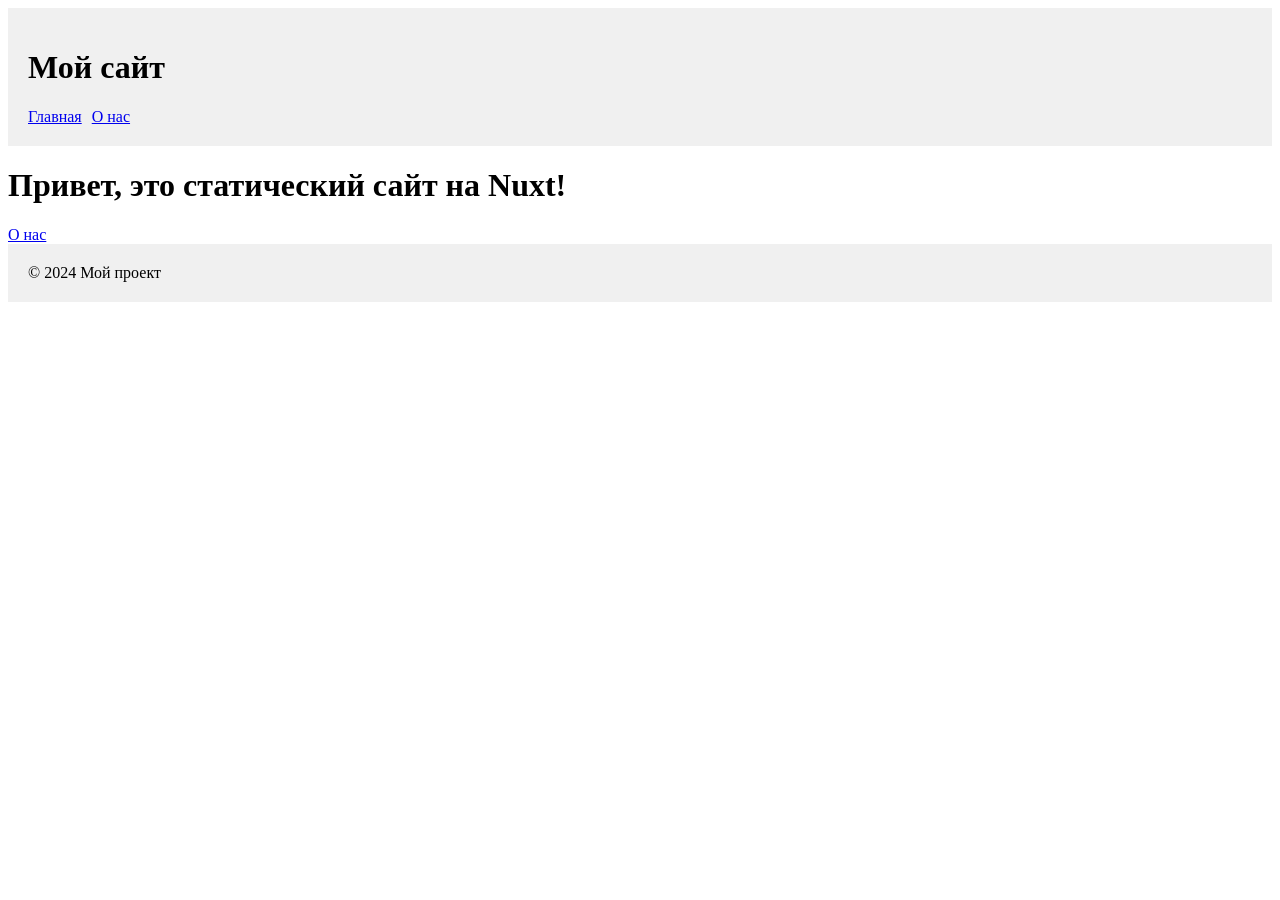
<file: index.html>
<!DOCTYPE html><html><head><meta charset="utf-8">
<meta name="viewport" content="width=device-width, initial-scale=1">
<style id="nuxt-ui-colors">@layer base {
  :root {
  --ui-color-primary-50: var(--color-green-50, oklch(98.2% 0.018 155.826));
  --ui-color-primary-100: var(--color-green-100, oklch(96.2% 0.044 156.743));
  --ui-color-primary-200: var(--color-green-200, oklch(92.5% 0.084 155.995));
  --ui-color-primary-300: var(--color-green-300, oklch(87.1% 0.15 154.449));
  --ui-color-primary-400: var(--color-green-400, oklch(79.2% 0.209 151.711));
  --ui-color-primary-500: var(--color-green-500, oklch(72.3% 0.219 149.579));
  --ui-color-primary-600: var(--color-green-600, oklch(62.7% 0.194 149.214));
  --ui-color-primary-700: var(--color-green-700, oklch(52.7% 0.154 150.069));
  --ui-color-primary-800: var(--color-green-800, oklch(44.8% 0.119 151.328));
  --ui-color-primary-900: var(--color-green-900, oklch(39.3% 0.095 152.535));
  --ui-color-primary-950: var(--color-green-950, oklch(26.6% 0.065 152.934));
  --ui-color-secondary-50: var(--color-blue-50, oklch(97% 0.014 254.604));
  --ui-color-secondary-100: var(--color-blue-100, oklch(93.2% 0.032 255.585));
  --ui-color-secondary-200: var(--color-blue-200, oklch(88.2% 0.059 254.128));
  --ui-color-secondary-300: var(--color-blue-300, oklch(80.9% 0.105 251.813));
  --ui-color-secondary-400: var(--color-blue-400, oklch(70.7% 0.165 254.624));
  --ui-color-secondary-500: var(--color-blue-500, oklch(62.3% 0.214 259.815));
  --ui-color-secondary-600: var(--color-blue-600, oklch(54.6% 0.245 262.881));
  --ui-color-secondary-700: var(--color-blue-700, oklch(48.8% 0.243 264.376));
  --ui-color-secondary-800: var(--color-blue-800, oklch(42.4% 0.199 265.638));
  --ui-color-secondary-900: var(--color-blue-900, oklch(37.9% 0.146 265.522));
  --ui-color-secondary-950: var(--color-blue-950, oklch(28.2% 0.091 267.935));
  --ui-color-success-50: var(--color-green-50, oklch(98.2% 0.018 155.826));
  --ui-color-success-100: var(--color-green-100, oklch(96.2% 0.044 156.743));
  --ui-color-success-200: var(--color-green-200, oklch(92.5% 0.084 155.995));
  --ui-color-success-300: var(--color-green-300, oklch(87.1% 0.15 154.449));
  --ui-color-success-400: var(--color-green-400, oklch(79.2% 0.209 151.711));
  --ui-color-success-500: var(--color-green-500, oklch(72.3% 0.219 149.579));
  --ui-color-success-600: var(--color-green-600, oklch(62.7% 0.194 149.214));
  --ui-color-success-700: var(--color-green-700, oklch(52.7% 0.154 150.069));
  --ui-color-success-800: var(--color-green-800, oklch(44.8% 0.119 151.328));
  --ui-color-success-900: var(--color-green-900, oklch(39.3% 0.095 152.535));
  --ui-color-success-950: var(--color-green-950, oklch(26.6% 0.065 152.934));
  --ui-color-info-50: var(--color-blue-50, oklch(97% 0.014 254.604));
  --ui-color-info-100: var(--color-blue-100, oklch(93.2% 0.032 255.585));
  --ui-color-info-200: var(--color-blue-200, oklch(88.2% 0.059 254.128));
  --ui-color-info-300: var(--color-blue-300, oklch(80.9% 0.105 251.813));
  --ui-color-info-400: var(--color-blue-400, oklch(70.7% 0.165 254.624));
  --ui-color-info-500: var(--color-blue-500, oklch(62.3% 0.214 259.815));
  --ui-color-info-600: var(--color-blue-600, oklch(54.6% 0.245 262.881));
  --ui-color-info-700: var(--color-blue-700, oklch(48.8% 0.243 264.376));
  --ui-color-info-800: var(--color-blue-800, oklch(42.4% 0.199 265.638));
  --ui-color-info-900: var(--color-blue-900, oklch(37.9% 0.146 265.522));
  --ui-color-info-950: var(--color-blue-950, oklch(28.2% 0.091 267.935));
  --ui-color-warning-50: var(--color-yellow-50, oklch(98.7% 0.026 102.212));
  --ui-color-warning-100: var(--color-yellow-100, oklch(97.3% 0.071 103.193));
  --ui-color-warning-200: var(--color-yellow-200, oklch(94.5% 0.129 101.54));
  --ui-color-warning-300: var(--color-yellow-300, oklch(90.5% 0.182 98.111));
  --ui-color-warning-400: var(--color-yellow-400, oklch(85.2% 0.199 91.936));
  --ui-color-warning-500: var(--color-yellow-500, oklch(79.5% 0.184 86.047));
  --ui-color-warning-600: var(--color-yellow-600, oklch(68.1% 0.162 75.834));
  --ui-color-warning-700: var(--color-yellow-700, oklch(55.4% 0.135 66.442));
  --ui-color-warning-800: var(--color-yellow-800, oklch(47.6% 0.114 61.907));
  --ui-color-warning-900: var(--color-yellow-900, oklch(42.1% 0.095 57.708));
  --ui-color-warning-950: var(--color-yellow-950, oklch(28.6% 0.066 53.813));
  --ui-color-error-50: var(--color-red-50, oklch(97.1% 0.013 17.38));
  --ui-color-error-100: var(--color-red-100, oklch(93.6% 0.032 17.717));
  --ui-color-error-200: var(--color-red-200, oklch(88.5% 0.062 18.334));
  --ui-color-error-300: var(--color-red-300, oklch(80.8% 0.114 19.571));
  --ui-color-error-400: var(--color-red-400, oklch(70.4% 0.191 22.216));
  --ui-color-error-500: var(--color-red-500, oklch(63.7% 0.237 25.331));
  --ui-color-error-600: var(--color-red-600, oklch(57.7% 0.245 27.325));
  --ui-color-error-700: var(--color-red-700, oklch(50.5% 0.213 27.518));
  --ui-color-error-800: var(--color-red-800, oklch(44.4% 0.177 26.899));
  --ui-color-error-900: var(--color-red-900, oklch(39.6% 0.141 25.723));
  --ui-color-error-950: var(--color-red-950, oklch(25.8% 0.092 26.042));
  --ui-color-neutral-50: var(--color-slate-50, oklch(98.4% 0.003 247.858));
  --ui-color-neutral-100: var(--color-slate-100, oklch(96.8% 0.007 247.896));
  --ui-color-neutral-200: var(--color-slate-200, oklch(92.9% 0.013 255.508));
  --ui-color-neutral-300: var(--color-slate-300, oklch(86.9% 0.022 252.894));
  --ui-color-neutral-400: var(--color-slate-400, oklch(70.4% 0.04 256.788));
  --ui-color-neutral-500: var(--color-slate-500, oklch(55.4% 0.046 257.417));
  --ui-color-neutral-600: var(--color-slate-600, oklch(44.6% 0.043 257.281));
  --ui-color-neutral-700: var(--color-slate-700, oklch(37.2% 0.044 257.287));
  --ui-color-neutral-800: var(--color-slate-800, oklch(27.9% 0.041 260.031));
  --ui-color-neutral-900: var(--color-slate-900, oklch(20.8% 0.042 265.755));
  --ui-color-neutral-950: var(--color-slate-950, oklch(12.9% 0.042 264.695));
  }
  :root, .light {
  --ui-primary: var(--ui-color-primary-500);
  --ui-secondary: var(--ui-color-secondary-500);
  --ui-success: var(--ui-color-success-500);
  --ui-info: var(--ui-color-info-500);
  --ui-warning: var(--ui-color-warning-500);
  --ui-error: var(--ui-color-error-500);
  }
  .dark {
  --ui-primary: var(--ui-color-primary-400);
  --ui-secondary: var(--ui-color-secondary-400);
  --ui-success: var(--ui-color-success-400);
  --ui-info: var(--ui-color-info-400);
  --ui-warning: var(--ui-color-warning-400);
  --ui-error: var(--ui-color-error-400);
  }
}</style>
<style>footer,header{background:#f0f0f0;padding:20px}nav a{margin-right:10px}</style>
<link rel="preload" as="fetch" crossorigin="anonymous" href="/_payload.json?f29a6dc6-5bae-4248-b6d0-839affb8f90f">
<link rel="modulepreload" as="script" crossorigin href="/_nuxt/CX6xQ8uG.js">
<link rel="modulepreload" as="script" crossorigin href="/_nuxt/CyPhbFZt.js">
<link rel="modulepreload" as="script" crossorigin href="/_nuxt/BsMzR3Hf.js">
<link rel="modulepreload" as="script" crossorigin href="/_nuxt/CJGVLqI5.js">
<link rel="preload" as="fetch" fetchpriority="low" crossorigin="anonymous" href="/_nuxt/builds/meta/f29a6dc6-5bae-4248-b6d0-839affb8f90f.json">
<link rel="prefetch" as="script" crossorigin href="/_nuxt/C3izX2Ju.js">
<link rel="prefetch" as="script" crossorigin href="/_nuxt/Diljeyx1.js">
<script type="module" src="/_nuxt/CX6xQ8uG.js" crossorigin></script><script>"use strict";(()=>{const t=window,e=document.documentElement,c=["dark","light"],n=getStorageValue("localStorage","nuxt-color-mode")||"system";let i=n==="system"?u():n;const r=e.getAttribute("data-color-mode-forced");r&&(i=r),l(i),t["__NUXT_COLOR_MODE__"]={preference:n,value:i,getColorScheme:u,addColorScheme:l,removeColorScheme:d};function l(o){const s=""+o+"",a="";e.classList?e.classList.add(s):e.className+=" "+s,a&&e.setAttribute("data-"+a,o)}function d(o){const s=""+o+"",a="";e.classList?e.classList.remove(s):e.className=e.className.replace(new RegExp(s,"g"),""),a&&e.removeAttribute("data-"+a)}function f(o){return t.matchMedia("(prefers-color-scheme"+o+")")}function u(){if(t.matchMedia&&f("").media!=="not all"){for(const o of c)if(f(":"+o).matches)return o}return"light"}})();function getStorageValue(t,e){switch(t){case"localStorage":return window.localStorage.getItem(e);case"sessionStorage":return window.sessionStorage.getItem(e);case"cookie":return getCookie(e);default:return null}}function getCookie(t){const c=("; "+window.document.cookie).split("; "+t+"=");if(c.length===2)return c.pop()?.split(";").shift()}</script></head><body><div id="__nuxt" class="isolate"><div><div><header><h1>Мой сайт</h1><nav><a aria-current="page" href="/" class="router-link-active router-link-exact-active">Главная</a><a href="/about" class="">О нас</a></nav></header><main><!--[--><div><h1>Привет, это статический сайт на Nuxt!</h1><a href="/about" class="">О нас</a></div><!--]--></main><footer>© 2024 Мой проект</footer></div></div></div><div id="teleports"></div><script type="application/json" data-nuxt-data="nuxt-app" data-ssr="true" id="__NUXT_DATA__" data-src="/_payload.json?f29a6dc6-5bae-4248-b6d0-839affb8f90f">[{"state":1,"once":7,"_errors":8,"serverRendered":5,"path":10,"prerenderedAt":11},["Reactive",2],{"$scolor-mode":3},{"preference":4,"value":4,"unknown":5,"forced":6},"system",true,false,["Set"],["ShallowReactive",9],{},"/",1744188344554]</script>
<script>window.__NUXT__={};window.__NUXT__.config={public:{},app:{baseURL:"/",buildId:"f29a6dc6-5bae-4248-b6d0-839affb8f90f",buildAssetsDir:"/_nuxt/",cdnURL:""}}</script></body></html>
</file>
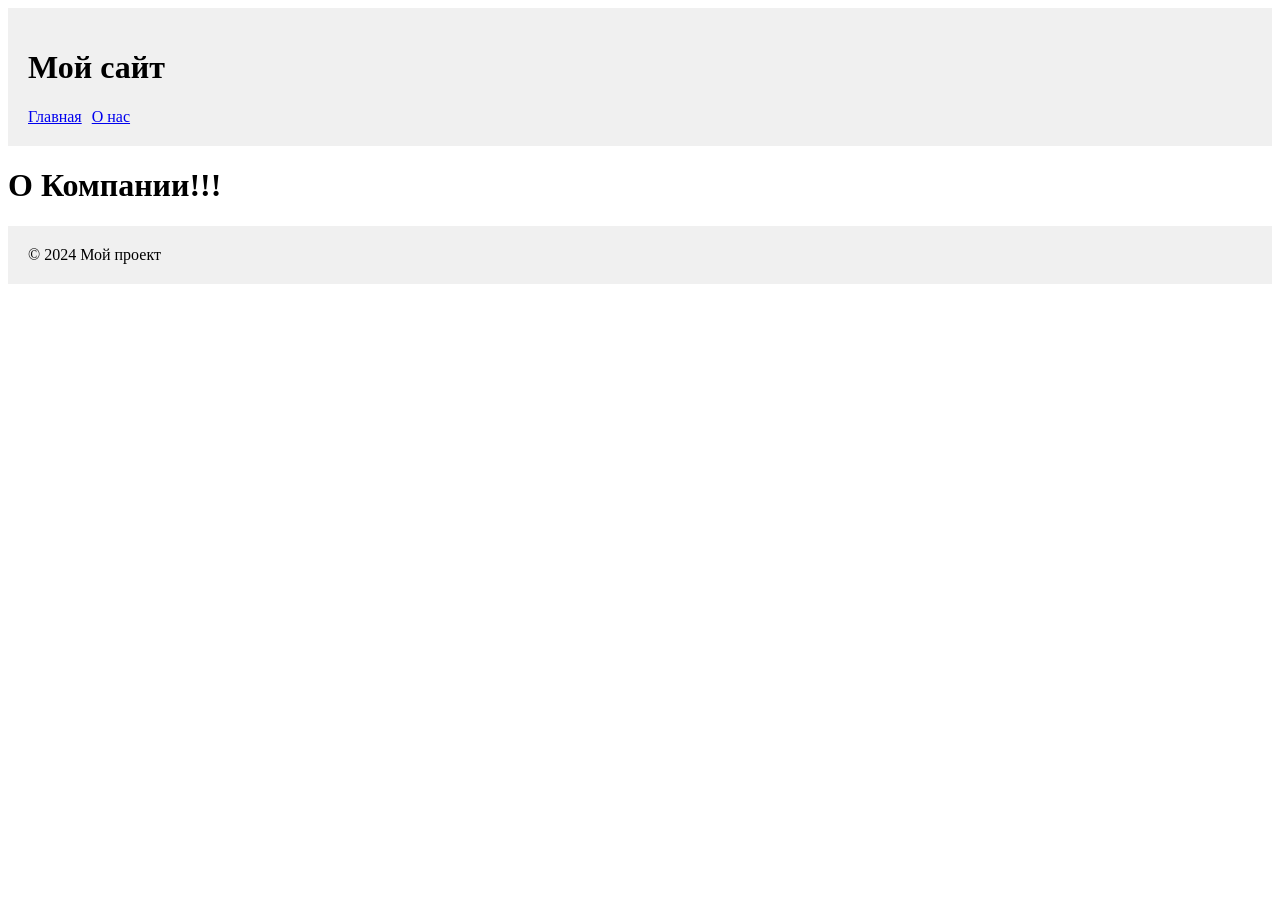
<file: about/index.html>
<!DOCTYPE html><html><head><meta charset="utf-8">
<meta name="viewport" content="width=device-width, initial-scale=1">
<style id="nuxt-ui-colors">@layer base {
  :root {
  --ui-color-primary-50: var(--color-green-50, oklch(98.2% 0.018 155.826));
  --ui-color-primary-100: var(--color-green-100, oklch(96.2% 0.044 156.743));
  --ui-color-primary-200: var(--color-green-200, oklch(92.5% 0.084 155.995));
  --ui-color-primary-300: var(--color-green-300, oklch(87.1% 0.15 154.449));
  --ui-color-primary-400: var(--color-green-400, oklch(79.2% 0.209 151.711));
  --ui-color-primary-500: var(--color-green-500, oklch(72.3% 0.219 149.579));
  --ui-color-primary-600: var(--color-green-600, oklch(62.7% 0.194 149.214));
  --ui-color-primary-700: var(--color-green-700, oklch(52.7% 0.154 150.069));
  --ui-color-primary-800: var(--color-green-800, oklch(44.8% 0.119 151.328));
  --ui-color-primary-900: var(--color-green-900, oklch(39.3% 0.095 152.535));
  --ui-color-primary-950: var(--color-green-950, oklch(26.6% 0.065 152.934));
  --ui-color-secondary-50: var(--color-blue-50, oklch(97% 0.014 254.604));
  --ui-color-secondary-100: var(--color-blue-100, oklch(93.2% 0.032 255.585));
  --ui-color-secondary-200: var(--color-blue-200, oklch(88.2% 0.059 254.128));
  --ui-color-secondary-300: var(--color-blue-300, oklch(80.9% 0.105 251.813));
  --ui-color-secondary-400: var(--color-blue-400, oklch(70.7% 0.165 254.624));
  --ui-color-secondary-500: var(--color-blue-500, oklch(62.3% 0.214 259.815));
  --ui-color-secondary-600: var(--color-blue-600, oklch(54.6% 0.245 262.881));
  --ui-color-secondary-700: var(--color-blue-700, oklch(48.8% 0.243 264.376));
  --ui-color-secondary-800: var(--color-blue-800, oklch(42.4% 0.199 265.638));
  --ui-color-secondary-900: var(--color-blue-900, oklch(37.9% 0.146 265.522));
  --ui-color-secondary-950: var(--color-blue-950, oklch(28.2% 0.091 267.935));
  --ui-color-success-50: var(--color-green-50, oklch(98.2% 0.018 155.826));
  --ui-color-success-100: var(--color-green-100, oklch(96.2% 0.044 156.743));
  --ui-color-success-200: var(--color-green-200, oklch(92.5% 0.084 155.995));
  --ui-color-success-300: var(--color-green-300, oklch(87.1% 0.15 154.449));
  --ui-color-success-400: var(--color-green-400, oklch(79.2% 0.209 151.711));
  --ui-color-success-500: var(--color-green-500, oklch(72.3% 0.219 149.579));
  --ui-color-success-600: var(--color-green-600, oklch(62.7% 0.194 149.214));
  --ui-color-success-700: var(--color-green-700, oklch(52.7% 0.154 150.069));
  --ui-color-success-800: var(--color-green-800, oklch(44.8% 0.119 151.328));
  --ui-color-success-900: var(--color-green-900, oklch(39.3% 0.095 152.535));
  --ui-color-success-950: var(--color-green-950, oklch(26.6% 0.065 152.934));
  --ui-color-info-50: var(--color-blue-50, oklch(97% 0.014 254.604));
  --ui-color-info-100: var(--color-blue-100, oklch(93.2% 0.032 255.585));
  --ui-color-info-200: var(--color-blue-200, oklch(88.2% 0.059 254.128));
  --ui-color-info-300: var(--color-blue-300, oklch(80.9% 0.105 251.813));
  --ui-color-info-400: var(--color-blue-400, oklch(70.7% 0.165 254.624));
  --ui-color-info-500: var(--color-blue-500, oklch(62.3% 0.214 259.815));
  --ui-color-info-600: var(--color-blue-600, oklch(54.6% 0.245 262.881));
  --ui-color-info-700: var(--color-blue-700, oklch(48.8% 0.243 264.376));
  --ui-color-info-800: var(--color-blue-800, oklch(42.4% 0.199 265.638));
  --ui-color-info-900: var(--color-blue-900, oklch(37.9% 0.146 265.522));
  --ui-color-info-950: var(--color-blue-950, oklch(28.2% 0.091 267.935));
  --ui-color-warning-50: var(--color-yellow-50, oklch(98.7% 0.026 102.212));
  --ui-color-warning-100: var(--color-yellow-100, oklch(97.3% 0.071 103.193));
  --ui-color-warning-200: var(--color-yellow-200, oklch(94.5% 0.129 101.54));
  --ui-color-warning-300: var(--color-yellow-300, oklch(90.5% 0.182 98.111));
  --ui-color-warning-400: var(--color-yellow-400, oklch(85.2% 0.199 91.936));
  --ui-color-warning-500: var(--color-yellow-500, oklch(79.5% 0.184 86.047));
  --ui-color-warning-600: var(--color-yellow-600, oklch(68.1% 0.162 75.834));
  --ui-color-warning-700: var(--color-yellow-700, oklch(55.4% 0.135 66.442));
  --ui-color-warning-800: var(--color-yellow-800, oklch(47.6% 0.114 61.907));
  --ui-color-warning-900: var(--color-yellow-900, oklch(42.1% 0.095 57.708));
  --ui-color-warning-950: var(--color-yellow-950, oklch(28.6% 0.066 53.813));
  --ui-color-error-50: var(--color-red-50, oklch(97.1% 0.013 17.38));
  --ui-color-error-100: var(--color-red-100, oklch(93.6% 0.032 17.717));
  --ui-color-error-200: var(--color-red-200, oklch(88.5% 0.062 18.334));
  --ui-color-error-300: var(--color-red-300, oklch(80.8% 0.114 19.571));
  --ui-color-error-400: var(--color-red-400, oklch(70.4% 0.191 22.216));
  --ui-color-error-500: var(--color-red-500, oklch(63.7% 0.237 25.331));
  --ui-color-error-600: var(--color-red-600, oklch(57.7% 0.245 27.325));
  --ui-color-error-700: var(--color-red-700, oklch(50.5% 0.213 27.518));
  --ui-color-error-800: var(--color-red-800, oklch(44.4% 0.177 26.899));
  --ui-color-error-900: var(--color-red-900, oklch(39.6% 0.141 25.723));
  --ui-color-error-950: var(--color-red-950, oklch(25.8% 0.092 26.042));
  --ui-color-neutral-50: var(--color-slate-50, oklch(98.4% 0.003 247.858));
  --ui-color-neutral-100: var(--color-slate-100, oklch(96.8% 0.007 247.896));
  --ui-color-neutral-200: var(--color-slate-200, oklch(92.9% 0.013 255.508));
  --ui-color-neutral-300: var(--color-slate-300, oklch(86.9% 0.022 252.894));
  --ui-color-neutral-400: var(--color-slate-400, oklch(70.4% 0.04 256.788));
  --ui-color-neutral-500: var(--color-slate-500, oklch(55.4% 0.046 257.417));
  --ui-color-neutral-600: var(--color-slate-600, oklch(44.6% 0.043 257.281));
  --ui-color-neutral-700: var(--color-slate-700, oklch(37.2% 0.044 257.287));
  --ui-color-neutral-800: var(--color-slate-800, oklch(27.9% 0.041 260.031));
  --ui-color-neutral-900: var(--color-slate-900, oklch(20.8% 0.042 265.755));
  --ui-color-neutral-950: var(--color-slate-950, oklch(12.9% 0.042 264.695));
  }
  :root, .light {
  --ui-primary: var(--ui-color-primary-500);
  --ui-secondary: var(--ui-color-secondary-500);
  --ui-success: var(--ui-color-success-500);
  --ui-info: var(--ui-color-info-500);
  --ui-warning: var(--ui-color-warning-500);
  --ui-error: var(--ui-color-error-500);
  }
  .dark {
  --ui-primary: var(--ui-color-primary-400);
  --ui-secondary: var(--ui-color-secondary-400);
  --ui-success: var(--ui-color-success-400);
  --ui-info: var(--ui-color-info-400);
  --ui-warning: var(--ui-color-warning-400);
  --ui-error: var(--ui-color-error-400);
  }
}</style>
<style>footer,header{background:#f0f0f0;padding:20px}nav a{margin-right:10px}</style>
<link rel="preload" as="fetch" crossorigin="anonymous" href="/about/_payload.json?f29a6dc6-5bae-4248-b6d0-839affb8f90f">
<link rel="modulepreload" as="script" crossorigin href="/_nuxt/CX6xQ8uG.js">
<link rel="modulepreload" as="script" crossorigin href="/_nuxt/CyPhbFZt.js">
<link rel="modulepreload" as="script" crossorigin href="/_nuxt/BsMzR3Hf.js">
<link rel="modulepreload" as="script" crossorigin href="/_nuxt/D1OTeIar.js">
<link rel="preload" as="fetch" fetchpriority="low" crossorigin="anonymous" href="/_nuxt/builds/meta/f29a6dc6-5bae-4248-b6d0-839affb8f90f.json">
<link rel="prefetch" as="script" crossorigin href="/_nuxt/C3izX2Ju.js">
<link rel="prefetch" as="script" crossorigin href="/_nuxt/Diljeyx1.js">
<script type="module" src="/_nuxt/CX6xQ8uG.js" crossorigin></script><script>"use strict";(()=>{const t=window,e=document.documentElement,c=["dark","light"],n=getStorageValue("localStorage","nuxt-color-mode")||"system";let i=n==="system"?u():n;const r=e.getAttribute("data-color-mode-forced");r&&(i=r),l(i),t["__NUXT_COLOR_MODE__"]={preference:n,value:i,getColorScheme:u,addColorScheme:l,removeColorScheme:d};function l(o){const s=""+o+"",a="";e.classList?e.classList.add(s):e.className+=" "+s,a&&e.setAttribute("data-"+a,o)}function d(o){const s=""+o+"",a="";e.classList?e.classList.remove(s):e.className=e.className.replace(new RegExp(s,"g"),""),a&&e.removeAttribute("data-"+a)}function f(o){return t.matchMedia("(prefers-color-scheme"+o+")")}function u(){if(t.matchMedia&&f("").media!=="not all"){for(const o of c)if(f(":"+o).matches)return o}return"light"}})();function getStorageValue(t,e){switch(t){case"localStorage":return window.localStorage.getItem(e);case"sessionStorage":return window.sessionStorage.getItem(e);case"cookie":return getCookie(e);default:return null}}function getCookie(t){const c=("; "+window.document.cookie).split("; "+t+"=");if(c.length===2)return c.pop()?.split(";").shift()}</script></head><body><div id="__nuxt" class="isolate"><div><div><header><h1>Мой сайт</h1><nav><a href="/" class="">Главная</a><a aria-current="page" href="/about" class="router-link-active router-link-exact-active">О нас</a></nav></header><main><!--[--><div><h1>О Компании!!!</h1></div><!--]--></main><footer>© 2024 Мой проект</footer></div></div></div><div id="teleports"></div><script type="application/json" data-nuxt-data="nuxt-app" data-ssr="true" id="__NUXT_DATA__" data-src="/about/_payload.json?f29a6dc6-5bae-4248-b6d0-839affb8f90f">[{"state":1,"once":7,"_errors":8,"serverRendered":5,"path":10,"prerenderedAt":11},["Reactive",2],{"$scolor-mode":3},{"preference":4,"value":4,"unknown":5,"forced":6},"system",true,false,["Set"],["ShallowReactive",9],{},"/about",1744188344633]</script>
<script>window.__NUXT__={};window.__NUXT__.config={public:{},app:{baseURL:"/",buildId:"f29a6dc6-5bae-4248-b6d0-839affb8f90f",buildAssetsDir:"/_nuxt/",cdnURL:""}}</script></body></html>
</file>
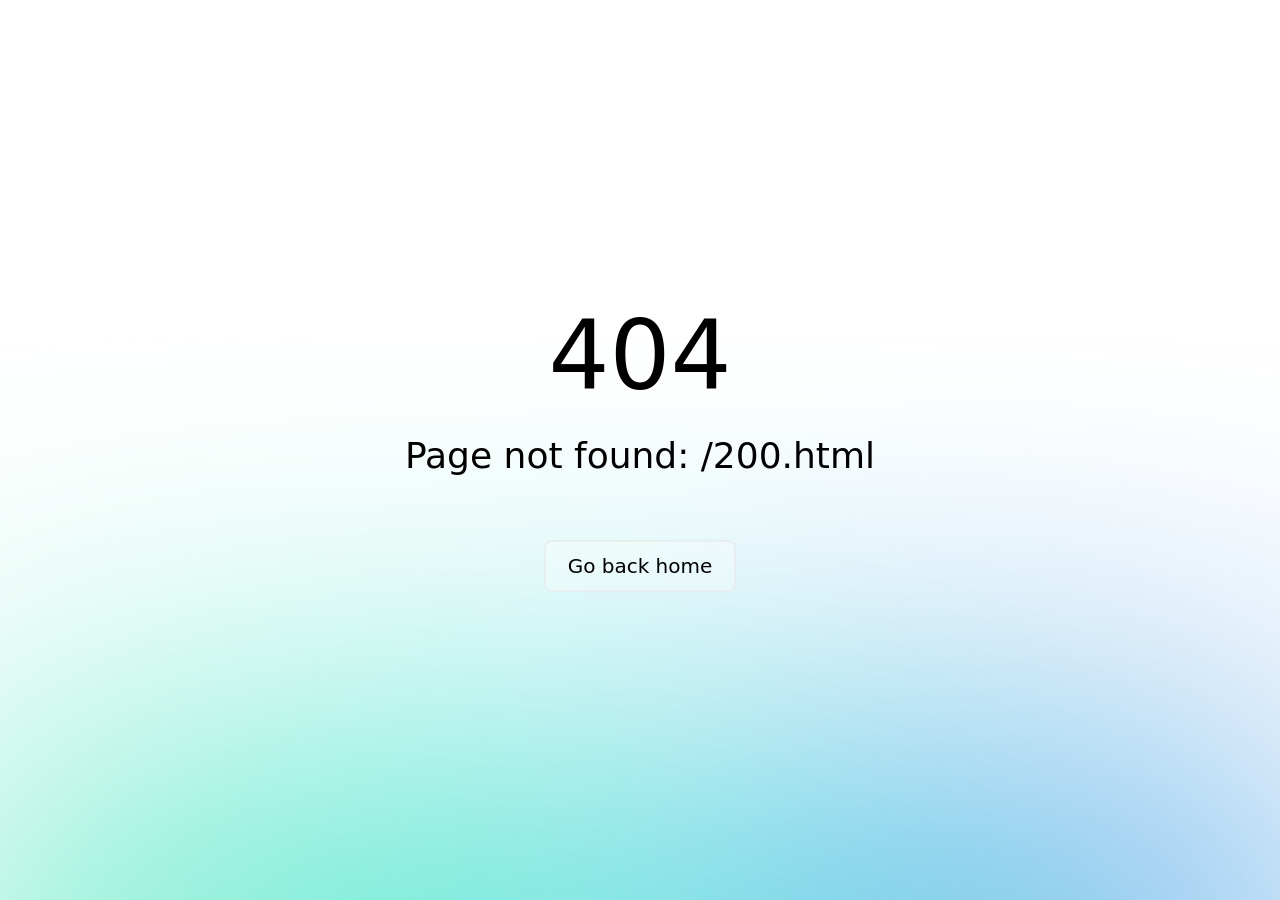
<file: 200.html>
<!DOCTYPE html><html><head><meta charset="utf-8">
<meta name="viewport" content="width=device-width, initial-scale=1">
<link rel="modulepreload" as="script" crossorigin href="/_nuxt/CX6xQ8uG.js">
<link rel="prefetch" as="script" crossorigin href="/_nuxt/CyPhbFZt.js">
<link rel="prefetch" as="script" crossorigin href="/_nuxt/BsMzR3Hf.js">
<link rel="prefetch" as="script" crossorigin href="/_nuxt/C3izX2Ju.js">
<link rel="prefetch" as="script" crossorigin href="/_nuxt/Diljeyx1.js">
<script type="module" src="/_nuxt/CX6xQ8uG.js" crossorigin></script><script>"use strict";(()=>{const t=window,e=document.documentElement,c=["dark","light"],n=getStorageValue("localStorage","nuxt-color-mode")||"system";let i=n==="system"?u():n;const r=e.getAttribute("data-color-mode-forced");r&&(i=r),l(i),t["__NUXT_COLOR_MODE__"]={preference:n,value:i,getColorScheme:u,addColorScheme:l,removeColorScheme:d};function l(o){const s=""+o+"",a="";e.classList?e.classList.add(s):e.className+=" "+s,a&&e.setAttribute("data-"+a,o)}function d(o){const s=""+o+"",a="";e.classList?e.classList.remove(s):e.className=e.className.replace(new RegExp(s,"g"),""),a&&e.removeAttribute("data-"+a)}function f(o){return t.matchMedia("(prefers-color-scheme"+o+")")}function u(){if(t.matchMedia&&f("").media!=="not all"){for(const o of c)if(f(":"+o).matches)return o}return"light"}})();function getStorageValue(t,e){switch(t){case"localStorage":return window.localStorage.getItem(e);case"sessionStorage":return window.sessionStorage.getItem(e);case"cookie":return getCookie(e);default:return null}}function getCookie(t){const c=("; "+window.document.cookie).split("; "+t+"=");if(c.length===2)return c.pop()?.split(";").shift()}</script></head><body><div id="__nuxt" class="isolate"></div><div id="teleports"></div><script type="application/json" data-nuxt-data="nuxt-app" data-ssr="false" id="__NUXT_DATA__">[{"prerenderedAt":1,"serverRendered":2},1744188344555,false]</script>
<script>window.__NUXT__={};window.__NUXT__.config={public:{},app:{baseURL:"/",buildId:"f29a6dc6-5bae-4248-b6d0-839affb8f90f",buildAssetsDir:"/_nuxt/",cdnURL:""}}</script></body></html>
</file>
